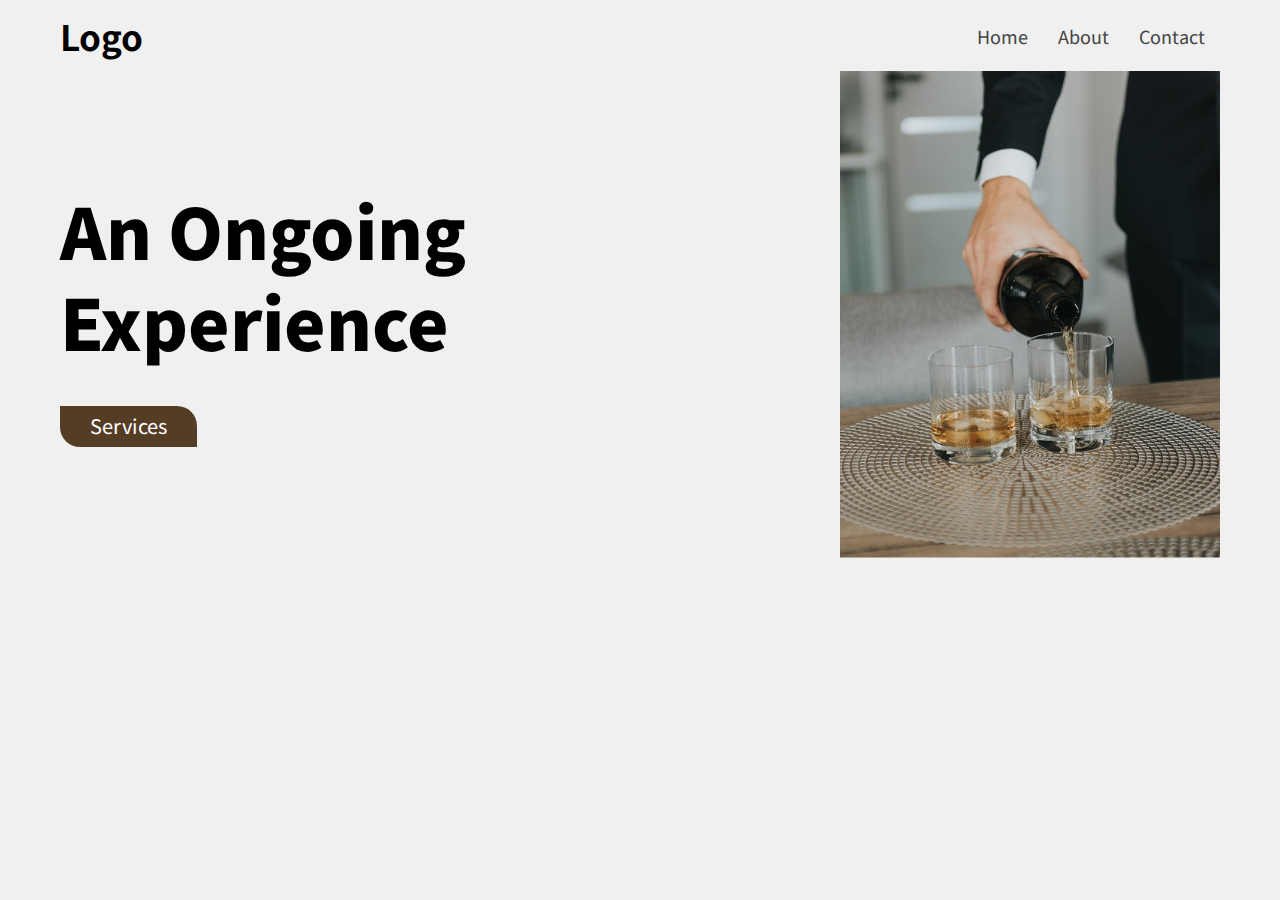
<file: index.html>
<!DOCTYPE html>
<html lang="en">
  <head>
    <meta charset="UTF-8" />
    <meta name="viewport" content="width=device-width, initial-scale=1.0" />
    <title>Barba Js | Home</title>
    <link rel="stylesheet" href="./css/main.css" />
  </head>
  <body data-barba="wrapper">
    <ul class="transition">
      <li></li>
      <li></li>
      <li></li>
      <li></li>
      <li></li>
    </ul>
    <div class="wrapper">
      <header>
        <div class="logo"><a href="#">Logo</a></div>
        <nav>
          <ul>
            <li><a href="#">home</a></li>
            <li><a href="#">about</a></li>
            <li><a href="#">contact</a></li>
          </ul>
        </nav>
      </header>
      <main data-barba="container" data-barba-namespace="home">
        <div class="left">
          <h1>An Ongoing Experience</h1>
          <a href="services.html" class="cta">Services</a>
        </div>
        <div class="right">
          <img src="./img/1.jpg" alt="Men" />
        </div>
      </main>
    </div>

    <script src="./js/barba.min.js"></script>
    <script src="./js/gsap.min.js"></script>
    <script src="./js/main.js"></script>
  </body>
</html>
</file>
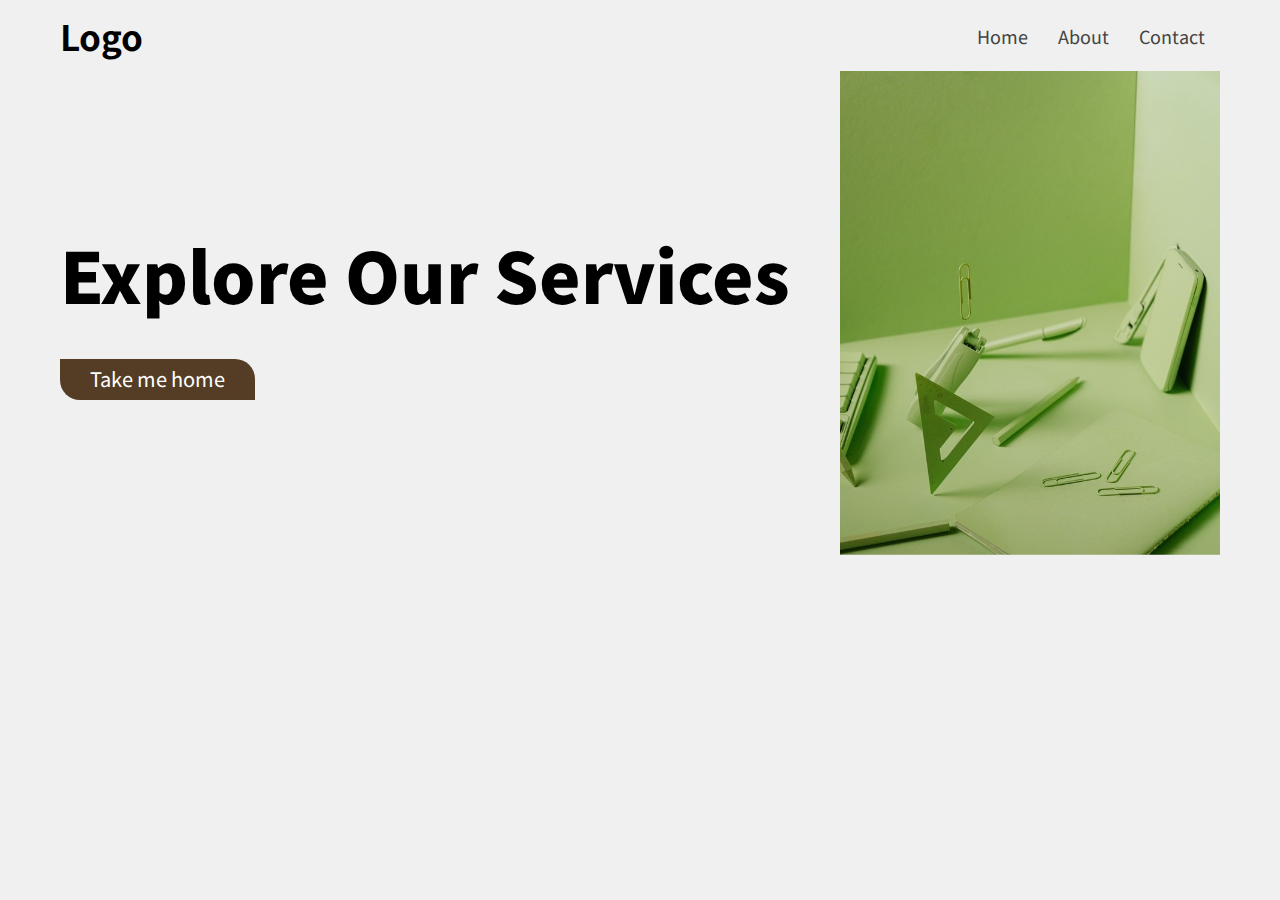
<file: services.html>
<!DOCTYPE html>
<html lang="en">
  <head>
    <meta charset="UTF-8" />
    <meta name="viewport" content="width=device-width, initial-scale=1.0" />
    <title>Barba Js | Services</title>
    <link rel="stylesheet" href="./css/main.css" />
  </head>
  <body data-barba="wrapper">
    <ul class="transition">
      <li></li>
      <li></li>
      <li></li>
      <li></li>
      <li></li>
    </ul>
    <div class="wrapper">
      <header>
        <div class="logo"><a href="#">Logo</a></div>
        <nav>
          <ul>
            <li><a href="#">home</a></li>
            <li><a href="#">about</a></li>
            <li><a href="#">contact</a></li>
          </ul>
        </nav>
      </header>
      <main data-barba="container" data-barba-namespace="services">
        <div class="left">
          <h1>Explore Our Services</h1>
          <a href="index.html" class="cta">Take me home</a>
        </div>
        <div class="right">
          <img src="./img/2.jpg" alt="Men" />
        </div>
      </main>
    </div>

    <script src="./js/barba.min.js"></script>
    <script src="./js/gsap.min.js"></script>
    <script src="./js/main.js"></script>
  </body>
</html>
</file>
<file: css/main.css>
@import url("https://fonts.googleapis.com/css2?family=Noto+Sans+JP:wght@300;400;500;700;900&display=swap");
* {
  margin: 0;
  padding: 0;
  -webkit-box-sizing: border-box;
          box-sizing: border-box;
}

body {
  font-family: "Noto Sans JP", sans-serif;
  overflow: hidden;
  min-height: 100vh;
  background-color: #f0f0f0;
}

html {
  font-size: 10px;
}

a,
a:hover {
  text-decoration: none;
}

.wrapper {
  padding: 0 6rem;
}

.wrapper header {
  padding: 1rem 0;
  display: -webkit-box;
  display: -ms-flexbox;
  display: flex;
  -webkit-box-pack: justify;
      -ms-flex-pack: justify;
          justify-content: space-between;
  -webkit-box-align: center;
      -ms-flex-align: center;
          align-items: center;
}

.wrapper header ul {
  display: -webkit-box;
  display: -ms-flexbox;
  display: flex;
  list-style: none;
  margin-bottom: 0;
}

.wrapper header ul li a {
  font-size: 1.8rem;
  font-weight: 400;
  color: #444444;
  text-transform: capitalize;
  padding: 0.4rem 1rem;
  margin: 0 0.5rem;
}

.wrapper header .logo a {
  font-weight: 700;
  color: #000000;
  font-size: 3.5rem;
}

.wrapper main {
  display: -webkit-box;
  display: -ms-flexbox;
  display: flex;
  -webkit-box-pack: justify;
      -ms-flex-pack: justify;
          justify-content: space-between;
  -webkit-box-align: center;
      -ms-flex-align: center;
          align-items: center;
}

.wrapper main h1 {
  font-size: 7rem;
  font-weight: 900;
  color: #000000;
  line-height: 1.3;
}

.wrapper main a {
  font-size: 2rem;
  padding: 0.5rem 3rem 0.7rem 3rem;
  display: inline-block;
  border-radius: 0 2rem 0 2rem;
  background-color: #553d25;
  color: #ffffff;
  margin-top: 4rem;
}

.wrapper main a:hover {
  background-color: #3a2817;
}

.wrapper main .right {
  max-width: 38rem;
}

.wrapper main .right img {
  max-width: 100%;
  -webkit-clip-path: polygon(0 0, 100% 0, 100% 0, 0 0);
          clip-path: polygon(0 0, 100% 0, 100% 0, 0 0);
}

.transition {
  position: absolute;
  top: 0;
  left: 0;
  z-index: 10;
  height: 100vh;
  width: 100%;
  pointer-events: none;
  display: -ms-grid;
  display: grid;
  -ms-grid-columns: (auto)[5];
      grid-template-columns: repeat(5, auto);
  list-style: none;
  margin: 0;
}

.transition li {
  background-color: #000000;
  -webkit-transform: scaleY(0);
          transform: scaleY(0);
}
/*# sourceMappingURL=main.css.map */
</file>
